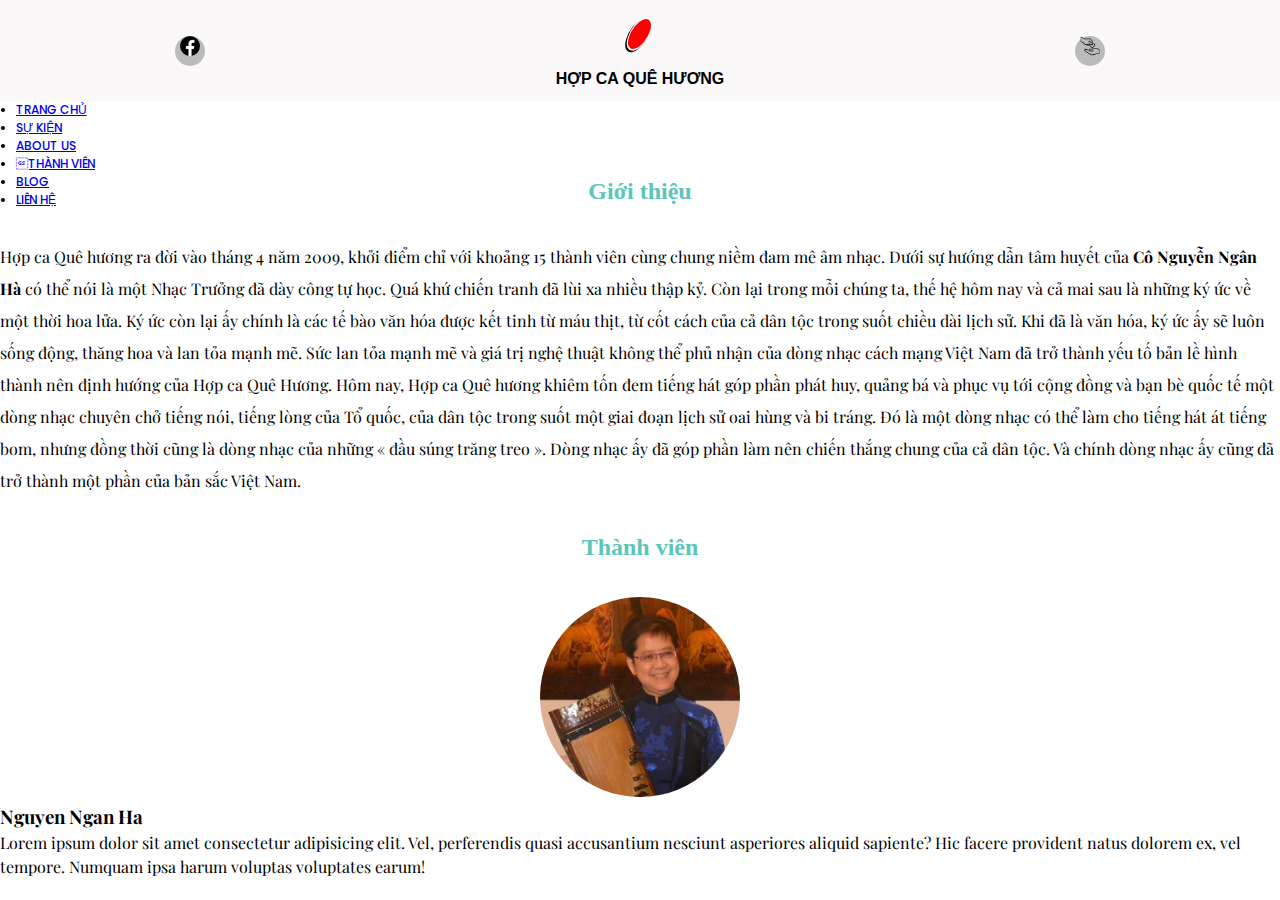
<file: about.html>
<!doctype html>
<html lang="en">

<head>
     <title>Lich Su HCQH</title>
     <!-- Required meta tags -->
     <meta charset="utf-8">
     <meta name="viewport" content="width=device-width, initial-scale=1, shrink-to-fit=no">

     <!-- font -->
     <!-- font-family: font-family: 'Poppins', sans-serif; -->
     <link rel="preconnect" href="https://fonts.googleapis.com">
     <link rel="preconnect" href="https://fonts.gstatic.com" crossorigin>
     <link href="https://fonts.googleapis.com/css2?family=Mea+Culpa&family=Playfair+Display&family=Poppins:wght@300;400&display=swap"
          rel="stylesheet">

     <!-- Bootstrap CSS v5.2.1 -->
     <link href="https://cdn.jsdelivr.net/npm/bootstrap@5.2.1/dist/css/bootstrap.min.css" rel="stylesheet"
          integrity="sha384-iYQeCzEYFbKjA/T2uDLTpkwGzCiq6soy8tYaI1GyVh/UjpbCx/TYkiZhlZB6+fzT" crossorigin="anonymous">
     <link rel="stylesheet" href="style.css">

</head>

<body>
          <div>
               <nav>
                    <div class="logoDuaHau">
                         <div class="logo3">
                              <img src="image/logo-facebook-noir.png" alt="" class="facebook">
                         </div>
                         <div class="logo1">
                              <img src="image/logo.svg" alt="Hopcaquehuong" class="logo">
                              <p>HỢP CA QUÊ HƯƠNG</p>
                         </div>
                         <div class="logo2">
                              <img src="image/donation.png" alt="" class="donate">
                         </div>
                    </div>
                    <div class="wpb_wrapper">
                         <div class="layout_item">
                              <ul class="nav justify-content-center">
                                   <li class="nav-item">
                                        <a class="nav-link" href="1.html" aria-current="page">Trang Chủ</a>
                                   </li>
                                   <li class="nav-item">
                                        <a class="nav-link" href="#">Sự Kiện</a>
                                   </li>
                                   <li class="nav-item">
                                        <a class="nav-link " href="about.html">About Us</a>
                                   </li>
                                   <li class="nav-item">
                                        <a class="nav-link " href="#">Thành viên</a>
                                   </li>
                                   <li class="nav-item">
                                        <a class="nav-link " href="blog.html">Blog</a>
                                   </li>
                                   <li class="nav-item">
                                        <a class="nav-link " href="#"> Liên Hệ</a>
                                   </li>
                              </ul>
                         </div>
                    </div>

               </nav>
          </div>
     </header>
     <main>
          <div class="container" style="font-family: var( --font-playfair);">
               <div class="row" style="text-align: center; margin:2rem; font-family: cursive; color: #5ac6bc ">
                    <h2>Giới thiệu</h2>
               </div>
               <div class="row">
                         <p  style="line-height: 2rem;">
                              Hợp ca Quê hương ra đời vào tháng 4 năm 2009, khởi điểm chỉ với khoảng 15 thành viên cùng chung niềm
                              đam mê âm nhạc. Dưới sự hướng dẫn tâm huyết của <b>Cô Nguyễn Ngân Hà</b> có thể nói là một Nhạc Trưởng đã
                              dày công tự học.
                              Quá khứ chiến tranh đã lùi xa nhiều thập kỷ. Còn lại trong mỗi chúng ta, thế hệ hôm nay và cả mai
                              sau là những ký ức về một thời hoa lửa. Ký ức còn lại ấy chính là các tế bào văn hóa được kết tinh
                              từ máu thịt, từ cốt cách của cả dân tộc trong suốt chiều dài lịch sử. Khi đã là văn hóa, ký ức ấy sẽ
                              luôn sống động, thăng hoa và lan tỏa mạnh mẽ. Sức lan tỏa mạnh mẽ và giá trị nghệ thuật không thể
                              phủ nhận của dòng nhạc cách mạng Việt Nam đã trở thành yếu tố bản lề hình thành nên định hướng của
                              Hợp ca Quê Hương.
                              Hôm nay, Hợp ca Quê hương khiêm tốn đem tiếng hát góp phần phát huy, quảng bá và phục vụ tới cộng
                              đồng và bạn bè quốc tế một dòng nhạc chuyên chở tiếng nói, tiếng lòng của Tổ quốc, của dân tộc trong
                              suốt một giai đoạn lịch sử oai hùng và bi tráng. Đó là một dòng nhạc có thể làm cho tiếng hát át
                              tiếng bom, nhưng đồng thời cũng là dòng nhạc của những « đầu súng trăng treo ». Dòng nhạc ấy đã góp
                              phần làm nên chiến thắng chung của cả dân tộc. Và chính dòng nhạc ấy cũng đã trở thành một phần của
                              bản sắc Việt Nam.
                         </p>
               </div>
               <div class="row" style="text-align: center; margin:2rem; font-family: cursive; color: #5ac6bc ;">
                    <h2>Thành viên</h2>
               </div>
               <div class="row" >
                    <div class="col-6" style="text-align: center;">
                         <img src="image/nganha.jpeg" style=" border-radius: 50%; width: 200px;" alt="">

                    </div>      
                    <div class="col-6">
                         <h3>Nguyen Ngan Ha</h3>
                         <p>Lorem ipsum dolor sit amet consectetur adipisicing elit. Vel, perferendis quasi accusantium nesciunt asperiores aliquid sapiente? Hic facere provident natus dolorem ex, vel tempore. Numquam ipsa harum voluptas voluptates earum!</p>
                    </div>                   
        
           
               </div>
          </div>
     </main>
     <footer>
          <!-- place footer here -->
     </footer>
	<!-- Bootstrap JavaScript Libraries -->
	<script src="https://cdn.jsdelivr.net/npm/@popperjs/core@2.11.6/dist/umd/popper.min.js"
		integrity="sha384-oBqDVmMz9ATKxIep9tiCxS/Z9fNfEXiDAYTujMAeBAsjFuCZSmKbSSUnQlmh/jp3" crossorigin="anonymous">
		</script>

	<script src="https://cdn.jsdelivr.net/npm/bootstrap@5.2.1/dist/js/bootstrap.min.js"
		integrity="sha384-7VPbUDkoPSGFnVtYi0QogXtr74QeVeeIs99Qfg5YCF+TidwNdjvaKZX19NZ/e6oz" crossorigin="anonymous">
		</script>
</body>

</html>
</file>
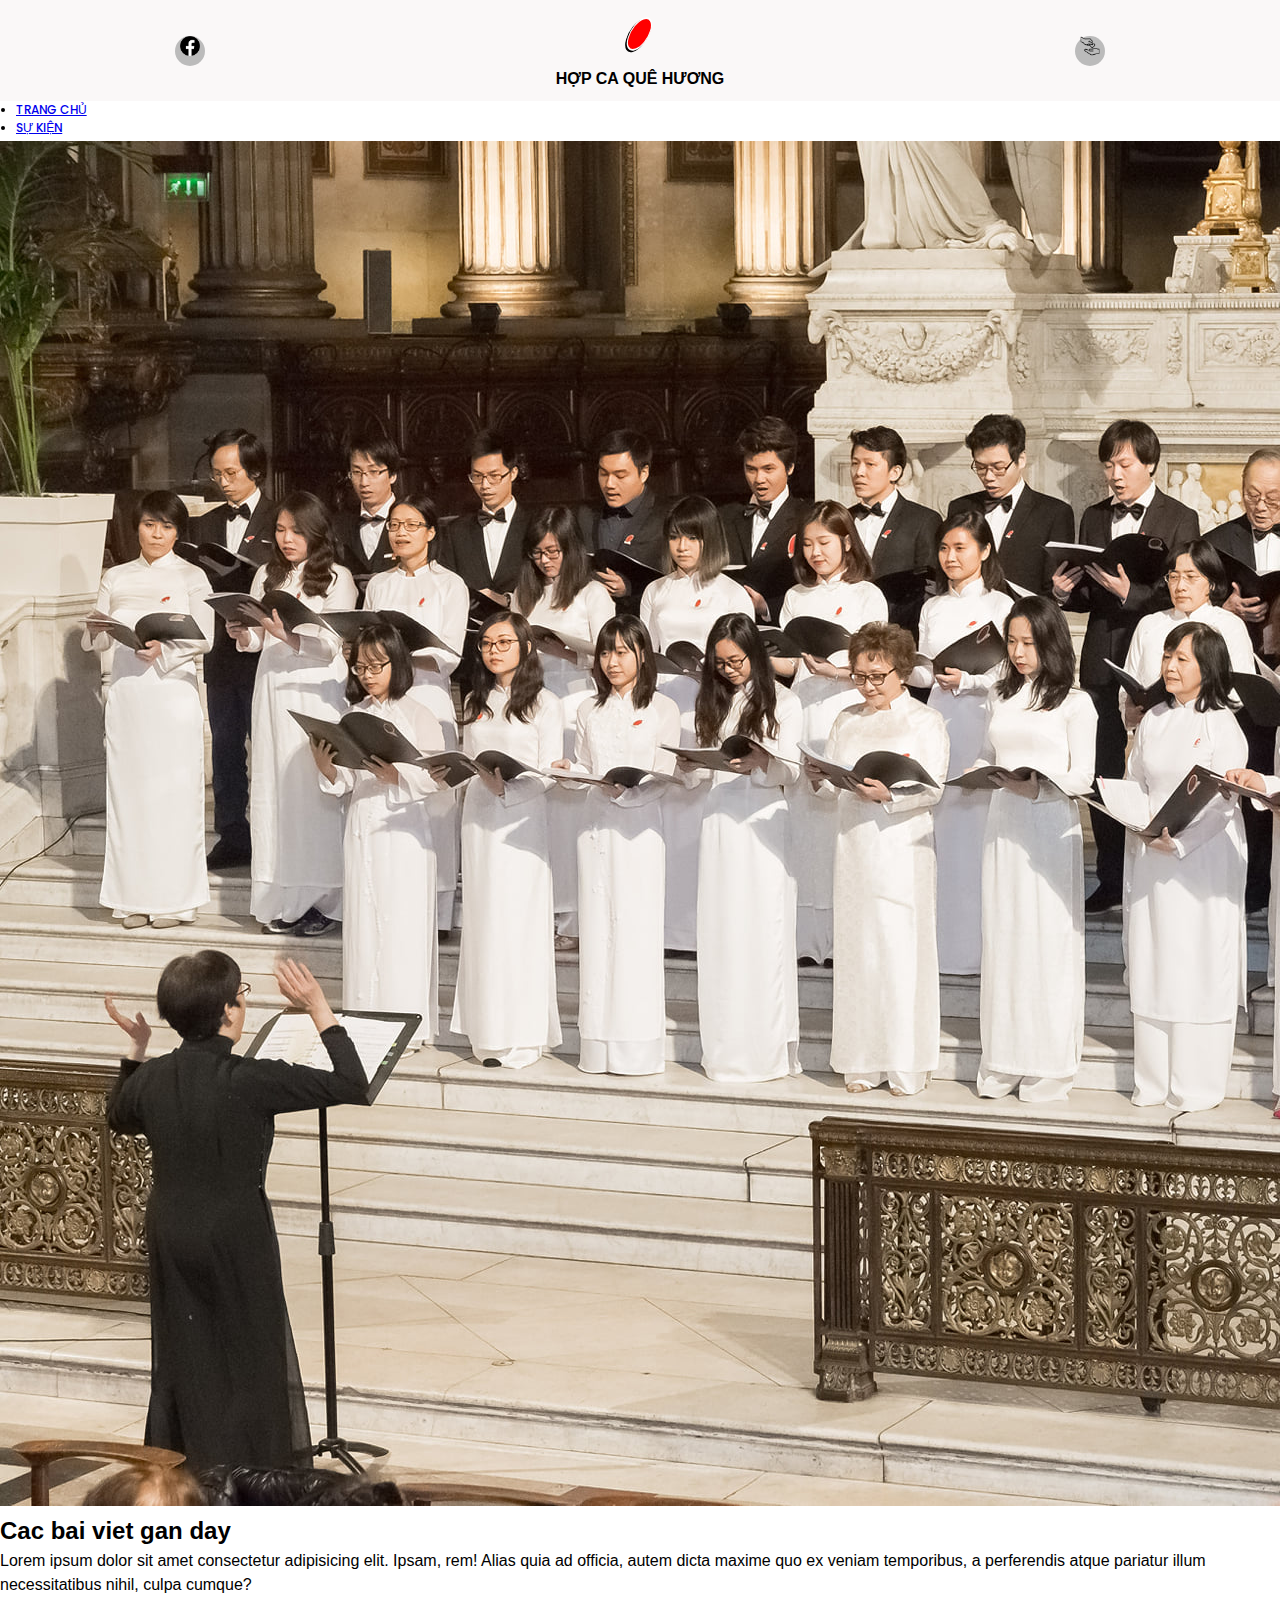
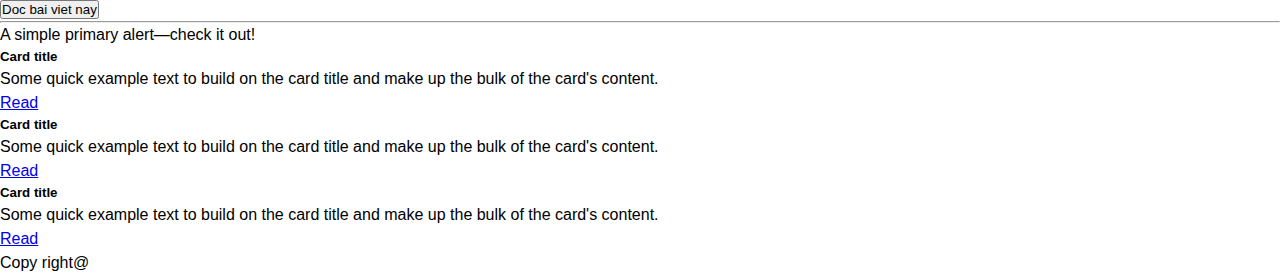
<file: blog.html>
<!doctype html>
<html lang="en">

<head>
     <title>Lich Su HCQH</title>
     <!-- Required meta tags -->
     <meta charset="utf-8">
     <meta name="viewport" content="width=device-width, initial-scale=1, shrink-to-fit=no">

     <!-- font -->
     <!-- font-family: font-family: 'Poppins', sans-serif; -->
     <link rel="preconnect" href="https://fonts.googleapis.com">
     <link rel="preconnect" href="https://fonts.gstatic.com" crossorigin>
     <link href="https://fonts.googleapis.com/css2?family=Mea+Culpa&family=Playfair+Display&family=Poppins:wght@300;400&display=swap"
          rel="stylesheet">

     <!-- Bootstrap CSS v5.2.1 -->
     <link href="https://cdn.jsdelivr.net/npm/bootstrap@5.2.1/dist/css/bootstrap.min.css" rel="stylesheet"
          integrity="sha384-iYQeCzEYFbKjA/T2uDLTpkwGzCiq6soy8tYaI1GyVh/UjpbCx/TYkiZhlZB6+fzT" crossorigin="anonymous">
     <link rel="stylesheet" href="style.css">

</head>

<body>
          <div>
               <nav>
                    <div class="logoDuaHau">
                         <div class="logo3">
                              <img src="image/logo-facebook-noir.png" alt="" class="facebook">
                         </div>
                         <div class="logo1">
                              <img src="image/logo.svg" alt="Hopcaquehuong" class="logo">
                              <p>HỢP CA QUÊ HƯƠNG</p>
                         </div>
                         <div class="logo2">
                              <img src="image/donation.png" alt="" class="donate">
                         </div>
                    </div>
                    <div class="wpb_wrapper">
                         <div class="layout_item">
                              <ul class="nav justify-content-center">
                                   <li class="nav-item">
                                        <a class="nav-link" href="1.html" aria-current="page">Trang Chủ</a>
                                   </li>
                                   <li class="nav-item">
                                        <a class="nav-link" href="#">Sự Kiện</a>
                                   </li>
                                   <li class="nav-item">
                                        <a class="nav-link " href="about.html">About Us</a>
                                   </li>
                                   <li class="nav-item">
                                        <a class="nav-link " href="#">Thành viên</a>
                                   </li>
                                   <li class="nav-item">
                                        <a class="nav-link " href="#"> Liên Hệ</a>
                                   </li>
                              </ul>
                         </div>
                    </div>

               </nav>
          </div>
     </header>
     <main>
          <div class="container mt-2">
               <div class="row">
                 <div class="col-sm-8">
                   <img class="img-fluid" src="image/hopcquehuong4.jpeg" alt="">
                 </div>
                 <div class="col-sm-4">
                   <h2> Cac bai viet gan day</h2>
                   <p>Lorem ipsum dolor sit amet consectetur adipisicing elit. Ipsam, rem! Alias quia ad officia, autem dicta
                     maxime quo ex veniam temporibus, a perferendis atque pariatur illum necessitatibus nihil, culpa cumque?</p>
                   <button class="btn btn-primary btn-lg" type="button">Doc bai viet nay</button>
                 </div>
               </div>
             </div>
             <!-- het class container -->
             <div class="thongbao">
               <div class="container">
                 <div class="row">
                   <div class="col-sm-12">
                     <hr>
                     <div class="alert alert-warning text-xs-center">
                       A simple primary alert—check it out!
                     </div>
                   </div>
                 </div>
               </div>
             </div>
             <!-- het thong bao  -->
             <div class="_3blog mt-2">
               <div class="container">
                 <div class="row">
                   <div class="col-sm-4">
                     <h5 class="card-title">Card title</h5>
                     <p class="card-text">Some quick example text to build on the card title and make up the bulk of the card's
                       content.</p>
                     <a href="#" class="btn btn-primary btn-sm">Read</a>
                   </div>
                   <div class="col-sm-4">
                     <h5 class="card-title">Card title</h5>
                     <p class="card-text">Some quick example text to build on the card title and make up the bulk of the card's
                       content.</p>
                     <a href="#" class="btn btn-primary btn-sm">Read</a>
                   </div>
                   <div class="col-sm-4">
                     <h5 class="card-title">Card title</h5>
                     <p class="card-text">Some quick example text to build on the card title and make up the bulk of the card's
                       content.</p>
                     <a href="#" class="btn btn-primary btn-sm">Read</a>
                   </div>
                 </div>
               </div>
               <!-- container -->
             </div>
             <!-- finished -->
             <div class="footer mt-2 mb-2">
               <div class="container">
                 <div class="row">
                   <div class="col-xs-12">
                     Copy right@
                   </div>
                 </div>
               </div>
             </div>
     </main>
     <footer>
          <!-- place footer here -->
     </footer>
	<!-- Bootstrap JavaScript Libraries -->
	<script src="https://cdn.jsdelivr.net/npm/@popperjs/core@2.11.6/dist/umd/popper.min.js"
		integrity="sha384-oBqDVmMz9ATKxIep9tiCxS/Z9fNfEXiDAYTujMAeBAsjFuCZSmKbSSUnQlmh/jp3" crossorigin="anonymous">
		</script>

	<script src="https://cdn.jsdelivr.net/npm/bootstrap@5.2.1/dist/js/bootstrap.min.js"
		integrity="sha384-7VPbUDkoPSGFnVtYi0QogXtr74QeVeeIs99Qfg5YCF+TidwNdjvaKZX19NZ/e6oz" crossorigin="anonymous">
		</script>
</body>

</html>
</file>
<file: style.css>
* {
     margin: 0;
     padding: 0;
}

html, body {
     font-family: "Helvetica Neue", Helvetica, Arial, sans-serif;
     font-size: 16px;
     line-height: 1.5;

     width: 100%;
     height: 100%;

     
     overflow-x: visible;
}
header {
     width: 100%;
     height: 100%;
     position: relative;

     overflow-y: hidden;


}

/* nav bar */
.slidewrapper {
     width: 100%;
     height: 100%;

     position: relative;

     background-color: #fbede2 ;
}

.slidewrapper nav {
     width: 100%;
     height: 100%;
     z-index: 5;
     
     position: absolute;
     top: 0;
     left: 0;
}
.logoDuaHau {
     display: flex;
     text-align: center;
     justify-content: space-around;
     align-items: center;

     font-family: "Helvetica Neue", Helvetica, Arial, sans-serif;
     background-color: #faf8f8 ;
     padding: 10px 0 10px 0;
}
/* nav bar before scroll */
.wpb_wrapper {
     height: 40px;
     font-size: 12px;
     width: 100%;
}

/* nav bar fixed after scroll */
.pst-fix {
     background-color:  #2f2b27 ;
     position: fixed;
     top: 0;
     left: 0;

}
.dark {
     width: 100%;
     height: 100%;
     background-color: rgba(0, 0, 0, 0.389);
     z-index:2;
     position: absolute;
}



/* background header */
.slidewrapper .allSlide {
     width: 100%;
     height: 100%;


     position: absolute;
}

.slidewrapper .allSlide ul {
     width: 100%;
     height: 100%;
     position: relative;


     padding-left: 0;
}

.allSlide ul li {
     position: absolute;

     list-style: none; 
     width: 100%;
     height: 100%;
     opacity: 0;
}
.allSlide ul li.active {
     opacity: 1;
}

/* .slidewrapper .allSlide ul li */ 
.allSlide ul li .oneSlide {
     position: relative;
     width: 100%;
     height: 100%;
}

.oneSlide .photoHcqh {
     background-size: cover;
     width: 100%;
     height: 100%;
}
 
.leftSide1,
.leftSide2,
.rightSide,
.textContent {
     position: absolute;
     z-index:  1;
     opacity: 0;
     top: 0px;
}
.leftSide1 {
     opacity: 0;
     top: -10%;
}
.leftSide2 {
     opacity: 0;
     top: -30%;
}
ul li.active .oneSlide .leftSide1,
ul li.active .oneSlide .leftSide2 {
     animation: leftIn 1s forwards;
}

@-webkit-keyframes leftIn {
     from {
          transform: translateX(-100%) translateY(100%);
          opacity: 0;
     }
     to {
          transform: translateX(0) translateY(0);
          opacity: 0.4;
     }
}
ul li.active .oneSlide .leftSide1 {
     animation-delay: 0.3s;
}

.rightSide{
     opacity: 0;
     right: 0;
}

 ul li.active .oneSlide .rightSide {
     animation: rightIn 1s forwards;
     animation-delay: 0.3s;
 }
 @-webkit-keyframes rightIn {
     from {
          transform: translateX(100%) translateY(-100%);
          opacity: 0;
     }
     to {
          transform: translateX(0) translateY(0);
          opacity: 0.4;
     }
 }

 /* block text on bacground */
.oneSlide .textContent {
     position: absolute;
     width: 20%;
     left: 4%;
     z-index: 7;
     opacity: 1;
     top: 40%;
     color: white;
}

.textContent h2 {
     font-weight: bold;
     font-family: var(--font-playfair);
}

.textContent small{
     font-size: 10px;
     font-weight: bold;
     text-transform: uppercase;
     padding: 10px 0 9px 0;
     display: block;
 }
 .textContent .ke{
     width: 81%;
     height: 1px;
     margin: 1px 0 12px 0;
 }
 .textContent p{
     font-size: 14px;
     line-height: 20px;
     height: 150px;
 /*     border: 1px solid rgb(249, 249, 249); */
 }
 .nut{

     text-decoration: none;
     padding: 8px 35px;
     margin: 8px 0 0 0;
     display: inline-block;
     font-size: 14px;
     text-transform: uppercase;
     color: #fbfafa;
     background-color: #545454;
     border-radius: 20px;
     background-color:var(--trx-demo-button-text-hover) ;
 }

 ul li.active .oneSlide .textContent h2,
 ul li.active .oneSlide .textContent small,
 ul li.active .oneSlide .textContent .ke,
 ul li.active .oneSlide .textContent p,
 ul li.active .oneSlide .textContent .nut {
     animation: text_flyin 1s  forwards;
 }

 @-webkit-keyframes text_flyin {
     from {
          transform: translateX(-100px);
          opacity: 0;
     }
     to {
          transform: translateX(0);
          opacity: 0.4s;
     }
 }

 ul li.active .oneSlide .textContent h2 { animation-delay: 0.4s;}
 ul li.active .oneSlide .textContent small{ animation-delay: 0.6s;}
 ul li.active .oneSlide .textContent .ke{ animation-delay: 0.6s;}
 ul li.active .oneSlide .textContent p{ animation-delay: 0.8s;}
 ul li.active .oneSlide .textContent .nut  { animation-delay: 0.8s;}
/* ------------dot change photos-----------------------------*/
.changeSlide {
  /* center of page */
  text-align: center;
  position: absolute;
  bottom: 0%;
  left: 50%;
  transform: translateX(-50%);
  z-index: 10;   
}
.changeSlide ul {
     display: inline;
}

.changeSlide ul li {  
     display: inline-block;
    
     text-indent: -9999px;
     width: 15px;
     height: 15px;
     border-radius: 50%;
     margin: 20px 12px;
     transition: 0.4s;
     cursor: pointer;

     background-color: #878383;

}

.changeSlide ul li:hover, 
.changeSlide ul li.ActiveDot {
     border: 2px solid var(--button-bg-hover);
     background-color: rgba(255, 0, 0, 0);
}

/* nav logo menu bar */
.logo2, .logo3 {
     height: 30px;
     width: 30px;
     background-color: #bbb;
     border-radius: 50%;
     display: inline-block;
}
.facebook, .donate {
     width: 20px;
     height: 20px;

}



div.logoDuaHau p {
     /* font-size: 16px; */
     font-weight: bold;
     line-height: 1.5;
     margin-bottom: 0 !important;
   

}

.wpb_wrapper .layout_item {
     height: 100%;
     font-family: var(--font-poppins);
}
.wpb_wrapper .layout-item ul {
     text-decoration: none;
     font-weight: 400;
}
.justify-content-center {
     height: 100%;
     align-items: center;
}
.nav {
     --bs-nav-link-color: white;
     --bs-nav-link-hover-color: var(--trx-demo-button-text-hover);
     text-transform: uppercase;
     text-decoration: none;
     font-weight: 400;
}

li.nav-item {
     margin-left: 1rem;
     margin-right: 1rem;
     font-family: 'Poppins', sans-serif;
     font-weight: 500;
     font-style: normal;
     font-size: 1em;
}
/*  section active  */
section.stActive {
          background-color: var(--background-color);
          color: var(--text-color);
}

section.stActive .container {
     width: 100%;
     height: 200px;
     background-color: var(--background-color);
 }
section.stActive .container .row {
     width: 100%;
     height: 100%;
     align-items: center;
     text-align: center;
 }
 section.stActive .container .row .col {
     height: 100px;
     display: grid;
     align-items: center;
     cursor: pointer;
   
 }
 section.stActive .container .row .col:not(:last-child){
     border-right: 1px solid #ecddd1;;

 }

/*  section active icon   */
section.stActive .sc_services_item img {
     width: 40px;
       cursor: pointer;
}

.sc_services_item_title h3{
     font-family: var(--font-playfair);
     font-size: var(--wp--preset--font-size--medium);
     color: #4e4841
}
.sc_services_item_title h3 a {
     text-decoration: none;
     color: #4e4841
}

 /* banner event */
.vc_empty_space {
     position: relative;
     background-color: var(--background-color);
     height: 600px;
     overflow-y: hidden;
     overflow-x: hidden;
     
}
.height_bigges {
     width: 100%;
     height: 100%;
}
.bg-orange{
     width: 100%;
     height: 100%;
     background-color:#fabb64  ;
     z-index: 1;
     position: absolute;
}
.vc_empty_space .height_bigges .textContent_pst
 {
     position: absolute;
     margin-left: 20%;
     margin-top: 10%;
     z-index: 2;

     color:var(--text-color);
     font-family:var(--font-playfair);
     width: 20%;
     font-size: 14px;
     line-height: 20px;
 }

 .textContent_pst h2{
     font-style: italic;
     font-size: var(--wp--preset--font-size--small);
     color:#D05B2D;
     font-family: cursive;
 }
 .textContent_pst p {
     font-family: var(--font-poppins);
 }

 /* section video  */
 .video_hcqh {
     margin-top: 5rem;
     margin-bottom: 5rem;
     background-color: white;
     text-align: center;
 }

.sc_item_title {
     font-size: 14px;
     color: #060606;
     border-radius: 20px;
     background-color: var(--background-color);
     height: 45px;
     margin: 20px;

     cursor: pointer;
}
.sc_item_title p {
     margin: auto;
     padding: 10px;
}
.sc_item_title:hover,
.sc_item_title.active_sc {
     background-color:var(--button-bg-hover);
}
/* iframe */
.card {
     margin-bottom: 30px;
}
.card-body {
     font-size: var(--wp--preset--font-size--small);
}
.event_photo{
     width: 600px;
     height: 600px;
}
.event_photo img {
     width: 100%;
}
 :root {
     --wp--preset--font-size--small: 13px;
    --wp--preset--font-size--medium: 20px;
    --wp--preset--font-size--large: 36px;
    --wp--preset--font-size--x-large: 42px;

    --background-color: #FBEEE3 ;
    --wp-gdpr--bar--color: #7D7977;
    --text-color: #4E4841;
    --wp-gdpr--button--background-color--darken: #000;
    --wp-gdpr--button--color: #FEBB64;
    --trx-demo-button-bg-color: #D05B2D;
    --trx-demo-button-text-hover: #D05B2D;
    --button-bg-hover: #3797B8;

    --font-poppins :'Poppins', sans-serif;
    --font-playfair: 'Playfair Display', serif;
    --font-meacupla :'Mea Culpa', cursive;
    
}
</file>
